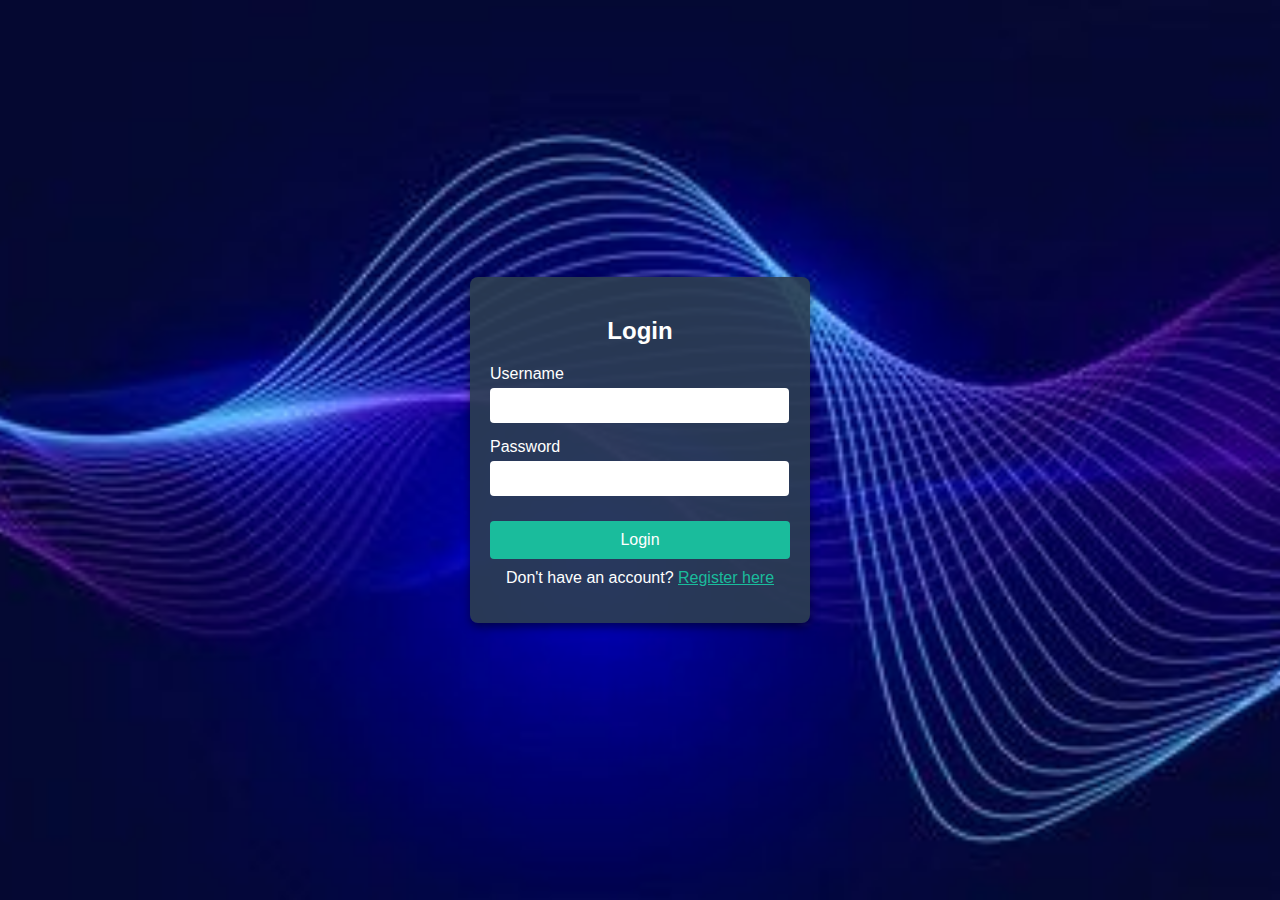
<file: index.html>
<!DOCTYPE html>
<html lang="en">
<head>
    <meta charset="UTF-8">
    <meta name="viewport" content="width=device-width, initial-scale=1.0">
    <title>Login</title>
    <link rel="stylesheet" href="index.css">
</head>
<body>
    <div class="container">
        <h2>Login</h2>
        <form id="login-form" onsubmit="return handleSubmit(event)">
            <div class="form-group">
                <label for="username">Username</label>
                <input type="text" id="username" name="username" aria-label="Enter your username" required onfocus="promptAndRecognize('Say your username', 'username')">
            </div>
            <div class="form-group">
                <label for="password">Password</label>
                <input type="password" id="password" name="password" aria-label="Enter your password" required onfocus="promptAndRecognize('Say your password', 'password')">
            </div>
            <button type="submit" onfocus="speak('Press Enter to login')">Login</button>
        </form>
        <p>Don't have an account? <a href="register.html">Register here</a></p>
    </div>
    <script src="index.js"></script>
</body>
</html>
</file>
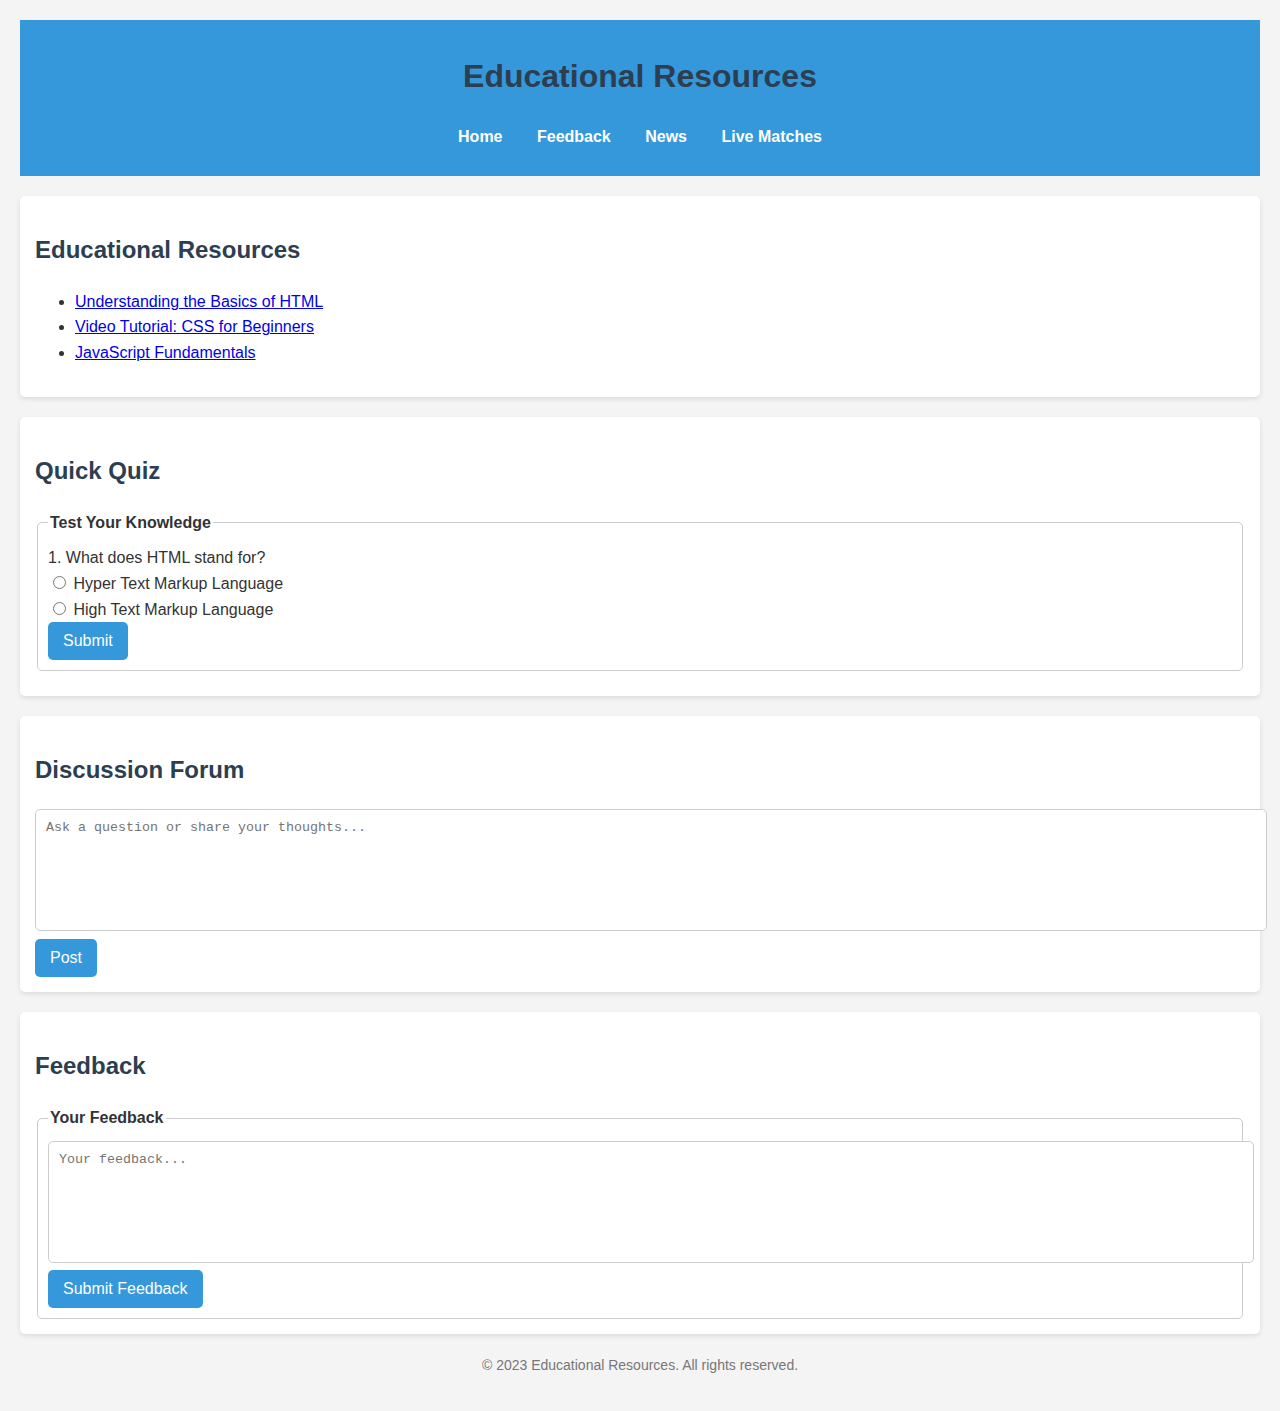
<file: education.html>
<!DOCTYPE html>
<html lang="en">
<head>
    <meta charset="UTF-8">
    <meta name="viewport" content="width=device-width, initial-scale=1.0">
    <title>Education Resources</title>
    <link rel="stylesheet" href="education.css">
</head>
<body>
    <header>
        <h1>Educational Resources</h1>
        <nav>
            <ul>
                <li><a href="mini3.html" aria-label="Go to Home">Home</a></li>
                <li><a href="feedback.html" aria-label="Provide Feedback">Feedback</a></li>
                <li><a href="news.html" aria-label="Read Latest News">News</a></li>
                <li><a href="matches.html" aria-label="View Live Matches">Live Matches</a></li>
            </ul>
        </nav>
    </header>

    <main>
        <section>
            <h2>Educational Resources</h2>
            <ul>
                <li><a href="link-to-article1.html" aria-label="Understanding the Basics of HTML">Understanding the Basics of HTML</a></li>
                <li><a href="link-to-video1.html" aria-label="Video Tutorial: CSS for Beginners">Video Tutorial: CSS for Beginners</a></li>
                <li><a href="link-to-tutorial1.html" aria-label="JavaScript Fundamentals">JavaScript Fundamentals</a></li>
            </ul>
        </section>

        <section>
            <h2>Quick Quiz</h2>
            <form id="quizForm" aria-labelledby="quizTitle">
                <fieldset>
                    <legend id="quizTitle">Test Your Knowledge</legend>
                    <label for="q1">1. What does HTML stand for?</label><br>
                    <input type="radio" id="q1" name="q1" value="Hyper Text Markup Language" aria-label="Hyper Text Markup Language"> Hyper Text Markup Language<br>
                    <input type="radio" id="q1" name="q1" value="High Text Markup Language" aria-label="High Text Markup Language"> High Text Markup Language<br>
                    <button type="button" onclick="checkQuiz()">Submit</button>
                </fieldset>
            </form>
            <div id="quizResult" role="alert"></div>
        </section>

        <section>
            <h2>Discussion Forum</h2>
            <textarea id="forumInput" placeholder="Ask a question or share your thoughts..." aria-label="Discussion input"></textarea>
            <button onclick="postComment()" aria-label="Post your comment">Post</button>
            <div id="forumComments" role="region" aria-live="polite"></div>
        </section>

        <section>
            <h2>Feedback</h2>
            <form id="feedbackForm" aria-labelledby="feedbackTitle">
                <fieldset>
                    <legend id="feedbackTitle">Your Feedback</legend>
                    <textarea placeholder="Your feedback..." aria-label="Feedback input"></textarea>
                    <button type="submit" aria-label="Submit Feedback">Submit Feedback</button>
                </fieldset>
            </form>
        </section>
    </main>

    <footer>
        <p>&copy; 2023 Educational Resources. All rights reserved.</p>
    </footer>

    <script>
        function checkQuiz() {
            const resultDiv = document.getElementById('quizResult');
            const answer = document.querySelector('input[name="q1"]:checked');
            if (answer && answer.value === "Hyper Text Markup Language") {
                resultDiv.innerHTML = "Correct!";
            } else {
                resultDiv.innerHTML = "Try again!";
            }
        }

        function postComment() {
            const comment = document.getElementById('forumInput').value;
            const commentsDiv = document.getElementById('forumComments');
            if (comment.trim() === "") {
                alert("Please enter a comment before posting.");
                return;
            }
            commentsDiv.innerHTML += `<p>${comment}</p>`;
            document.getElementById('forumInput').value = ''; // Clear the textarea
        }
    </script>
</body>
</html>
</file>
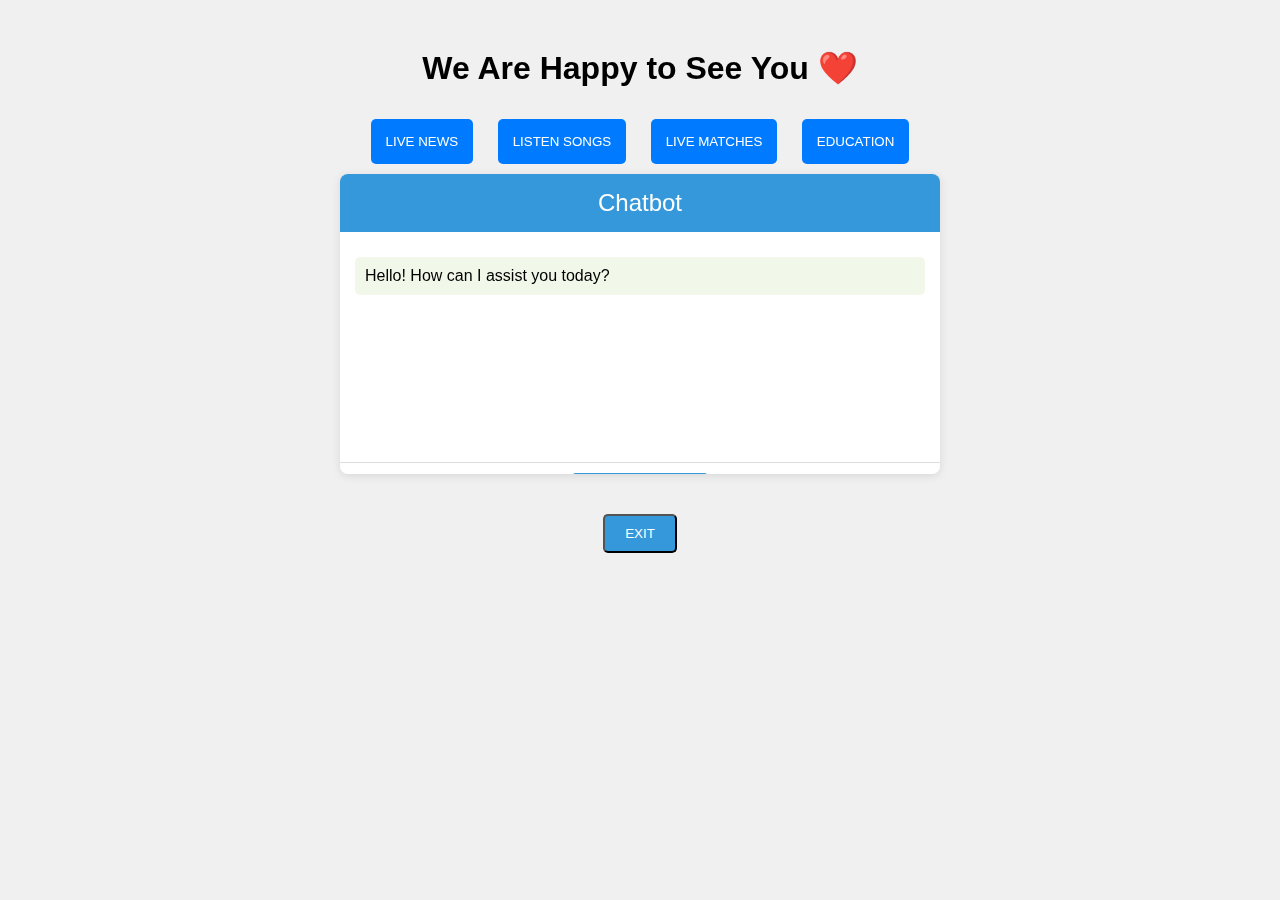
<file: main.html>
<!DOCTYPE html>
<html lang="en">
<head>
    <meta charset="UTF-8">
    <meta name="viewport" content="width=device-width, initial-scale=1.0">
    <title>Main Page</title>
    <link rel="stylesheet" href="main.css">
</head>
<body>
    <div class="container">
        <h1>We Are Happy to See You ❤️</h1>
        <div id="options">
            <button class="option">LIVE NEWS</button>
            <button class="option">LISTEN SONGS</button>
            <button class="option">LIVE MATCHES</button>
            <button class="option">EDUCATION</button>
        </div>




        <div class="chatbot-container">
            <div class="chat-header">Chatbot</div>
            <div class="chat-messages" id="chatMessages">
                <div class="message bot-message">Hello! How can I assist you today?</div>
            </div>
            <div class="input-area" id="inputArea" style="display: none;">
                <input type="text" id="userInput" placeholder="Type your message..." />
                <button id="sendButton">Send</button>
                <button id="voiceInputButton">🎤</button>
            </div>
            <button id="showInputButton">Type a Message</button>
        </div>



        </div>
        <center>
    <button class="exit" id="proceed-button" onclick="proceedToNextPage()" >EXIT</button>
    </center>
    <script src="main.js"></script>
</body>
</html>
</file>
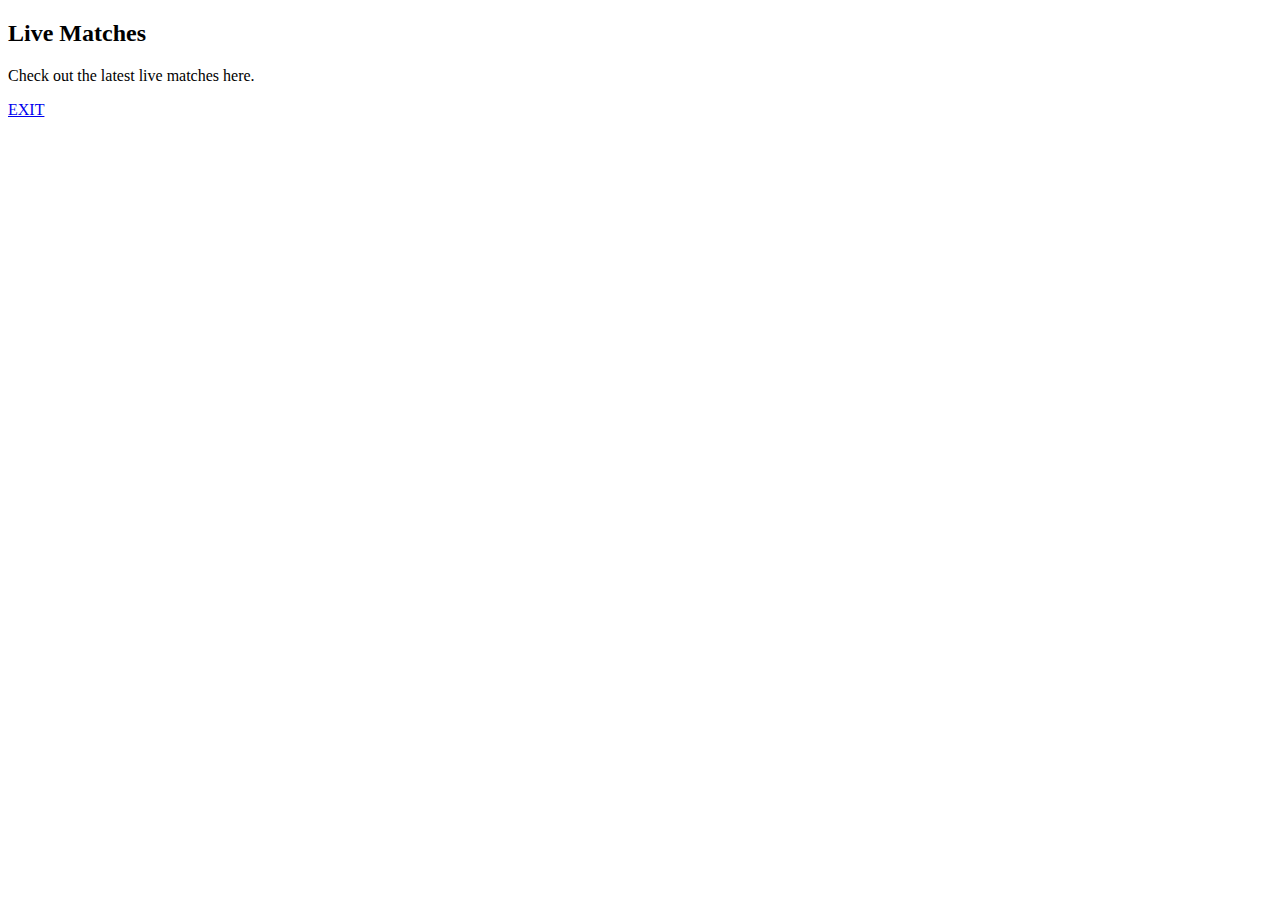
<file: matches.html>
<!DOCTYPE html>
<html lang="en">
<head>
    <meta charset="UTF-8">
    <meta name="viewport" content="width=device-width, initial-scale=1.0">
    <title>MATCHES</title>
</head>
<body>
    <h2>Live Matches</h2>
    <p>Check out the latest live matches here.</p>
    <a class="exit" href="feedback.html">EXIT</a>
</body>
</html>
</file>
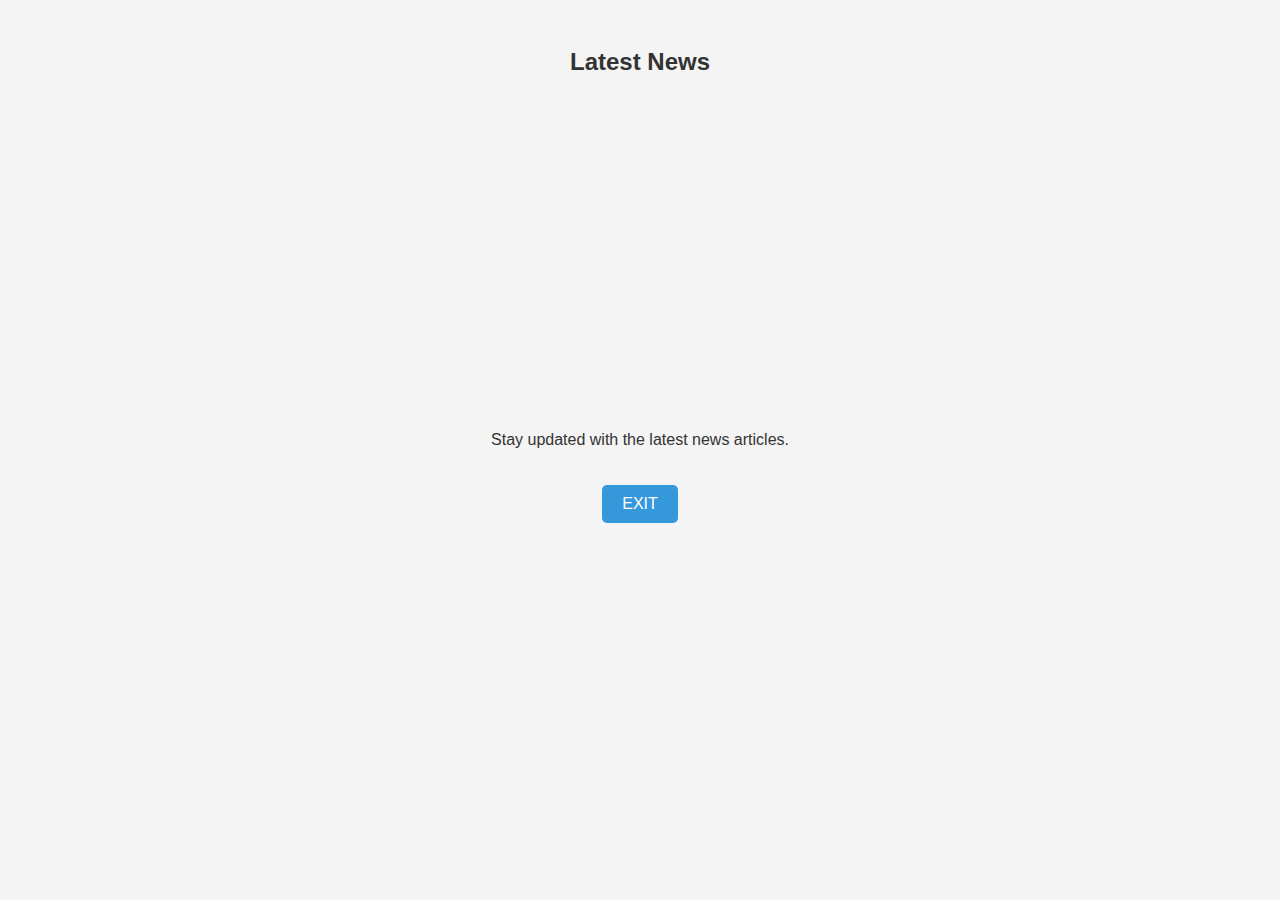
<file: news.html>
<!DOCTYPE html>
<html lang="en">
<head>
    <meta charset="UTF-8">
    <meta name="viewport" content="width=device-width, initial-scale=1.0">
    <title>NEWS</title>
    <style>
        body {
            font-family: Arial, sans-serif;
            text-align: center;
            background-color: #f4f4f4;
            color: #333;
            padding: 20px;
        }
        .exit {
            display: inline-block;
            margin-top: 20px;
            padding: 10px 20px;
            background-color: #3498db;
            color: white;
            text-decoration: none;
            border-radius: 5px;
        }
        .exit:hover {
            background-color: #2980b9;
        }
    </style>
</head>
<body>
    <h2>Latest News</h2>
    <iframe id="newsVideo" width="560" height="315" src="https://www.youtube.com/embed/RUzgphgBRzI?enablejsapi=1" title="YouTube video player" frameborder="0" allow="accelerometer; autoplay; clipboard-write; encrypted-media; gyroscope; picture-in-picture; web-share" referrerpolicy="strict-origin-when-cross-origin" allowfullscreen></iframe>
    <p>Stay updated with the latest news articles.</p>
    <a class="exit" href="feedback.html">EXIT</a>

    <script>
        // Function to start the video after 5 seconds
        function startVideo() {
            const videoFrame = document.getElementById('newsVideo');
            const videoSrc = videoFrame.src;
            videoFrame.src = videoSrc + "&autoplay=1"; // Add autoplay parameter
        }

        // Set a timeout to start the video after 5 seconds
        setTimeout(startVideo, 3000);
    </script>
</body>
</html>
</file>
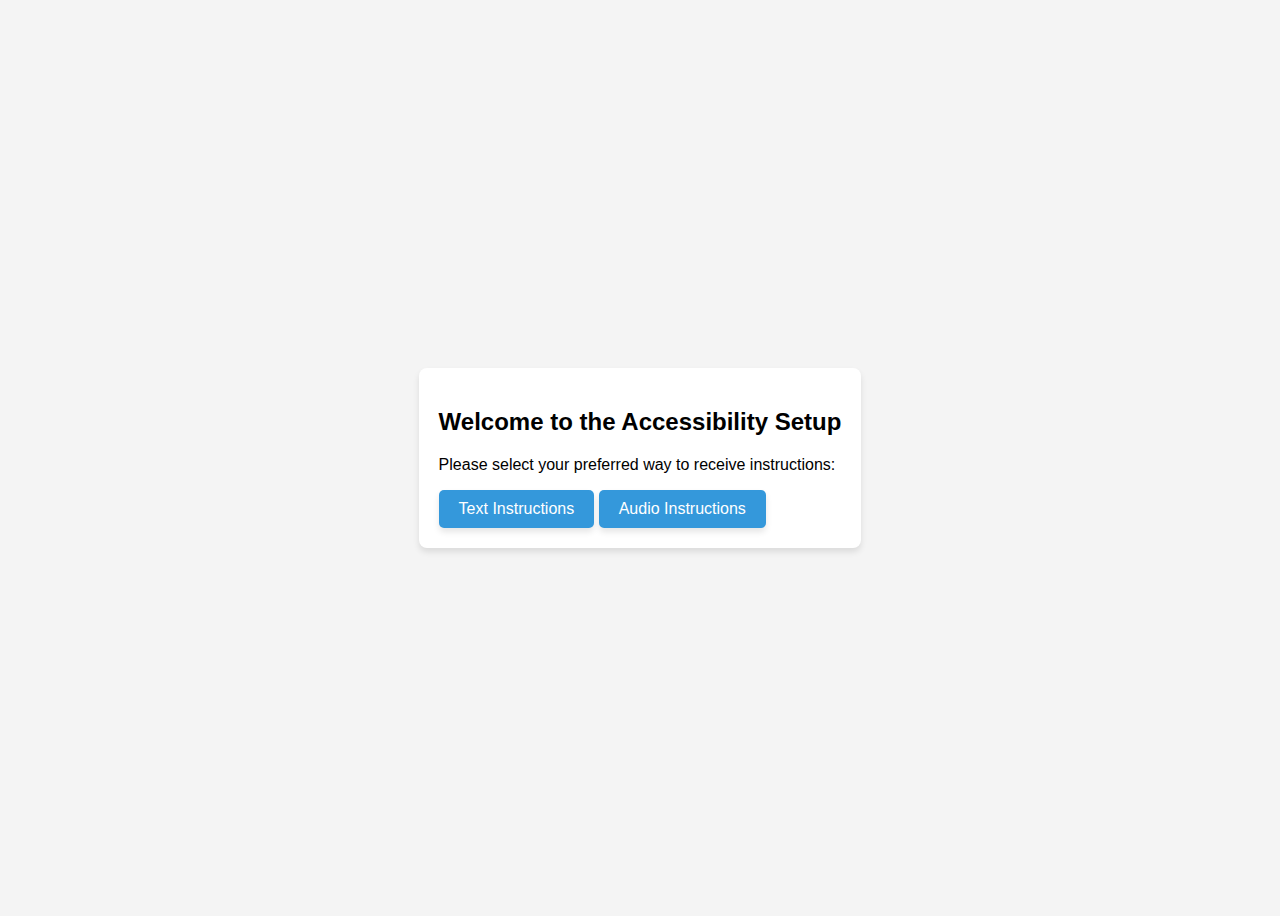
<file: preferences.html>
<!DOCTYPE html>
<html lang="en">
<head>
    <meta charset="UTF-8">
    <meta name="viewport" content="width=device-width, initial-scale=1.0">
    <title>Accessibility Preferences</title>
    <link rel="stylesheet" href="preferences.css">
</head>
<body>
    <div class="container">
        <h2>Welcome to the Accessibility Setup</h2>
        <p>Please select your preferred way to receive instructions:</p>
        <div class="preferences">
            <button class="button" id="text-preference" onclick="setPreference('text')">Text Instructions</button>
            <button class="button" id="audio-preference" onclick="setPreference('audio')">Audio Instructions</button>
        </div>
        <div id="instruction-prompt" style="display: none;">
            <p>Please click the highlighted area below:</p>
            <button id="target-button" onclick="completeTask()" style="visibility: hidden;">Click Me</button>
        </div>
        <div id="feedback" style="display: none;">
            <p>Thank you! Based on your responses, we will adjust the interface to better suit your needs.</p>
            <button id="proceed-button" onclick="proceedToNextPage()" disabled>Proceed</button>
        </div>
    </div>
    <script src="preferences.js"></script>
</body>
</html>
</file>
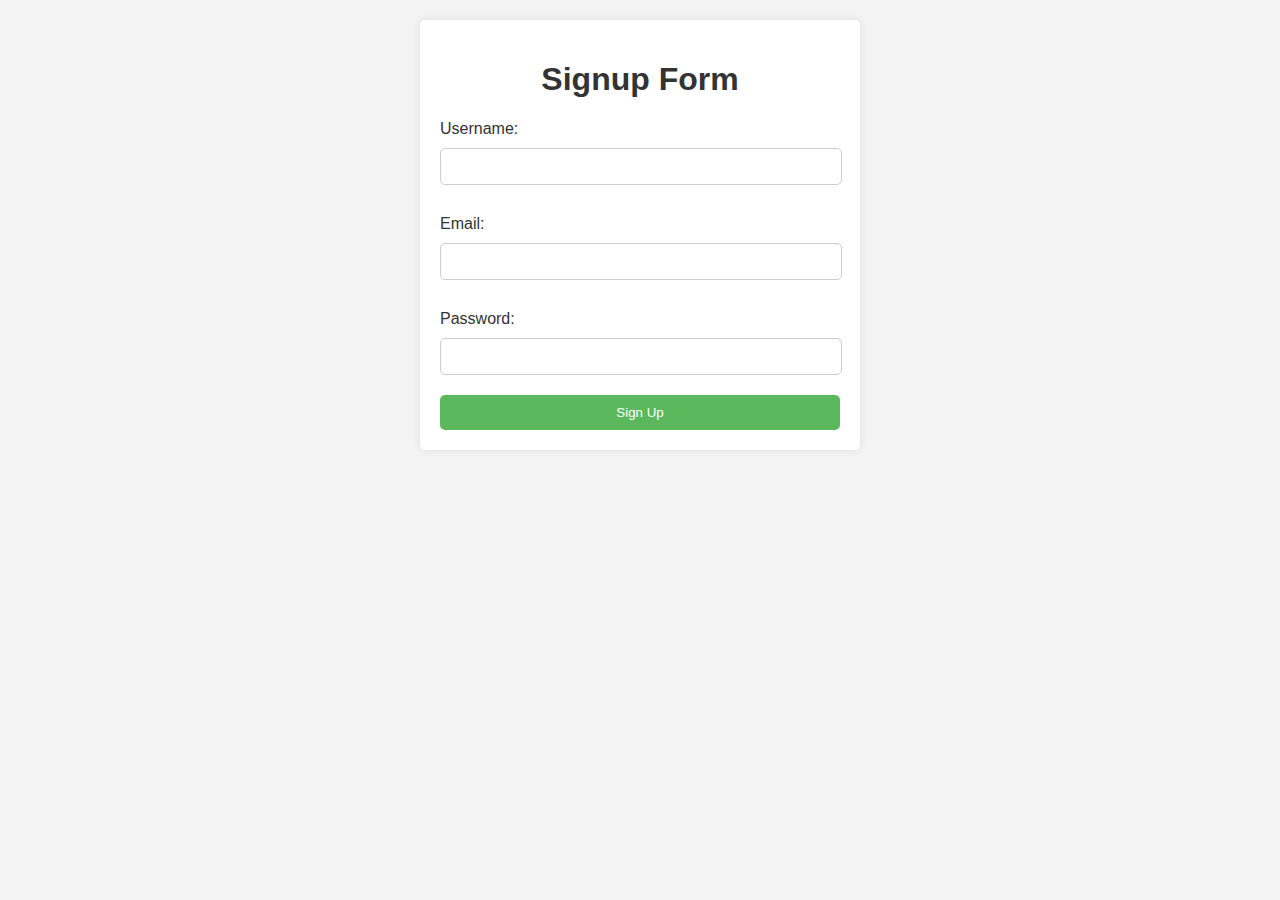
<file: register.html>
<!DOCTYPE html>
<html lang="en">
<head>
    <meta charset="UTF-8">
    <meta name="viewport" content="width=device-width, initial-scale=1.0">
    <title>Accessible Signup Page</title>
    <link rel="stylesheet" href="register.css">
</head>
<body>
    <div class="container">
        <h1>Signup Form</h1>
        <form id="signupForm" aria-labelledby="signupForm">
            
            <label for="username">Username:</label>
            <input type="text" id="username" name="username" required aria-required="true" onfocus="promptAndRecognize('Say your username', 'username')">

            <label for="email">Email:</label>
            <input type="email" id="email" name="email" required aria-required="true" onfocus="promptAndRecognize('Say your email', 'email')">

            <label for="password">Password:</label>
            <input type="password" id="password" name="password" required aria-required="true" onfocus="promptAndRecognize('Say your password', 'password')">
            
            <button type="submit">Sign Up</button>
        </form>
        <div id="message" aria-live="polite"></div>
    </div>
    <script src="register.js"></script>
</body>
</html>
</file>
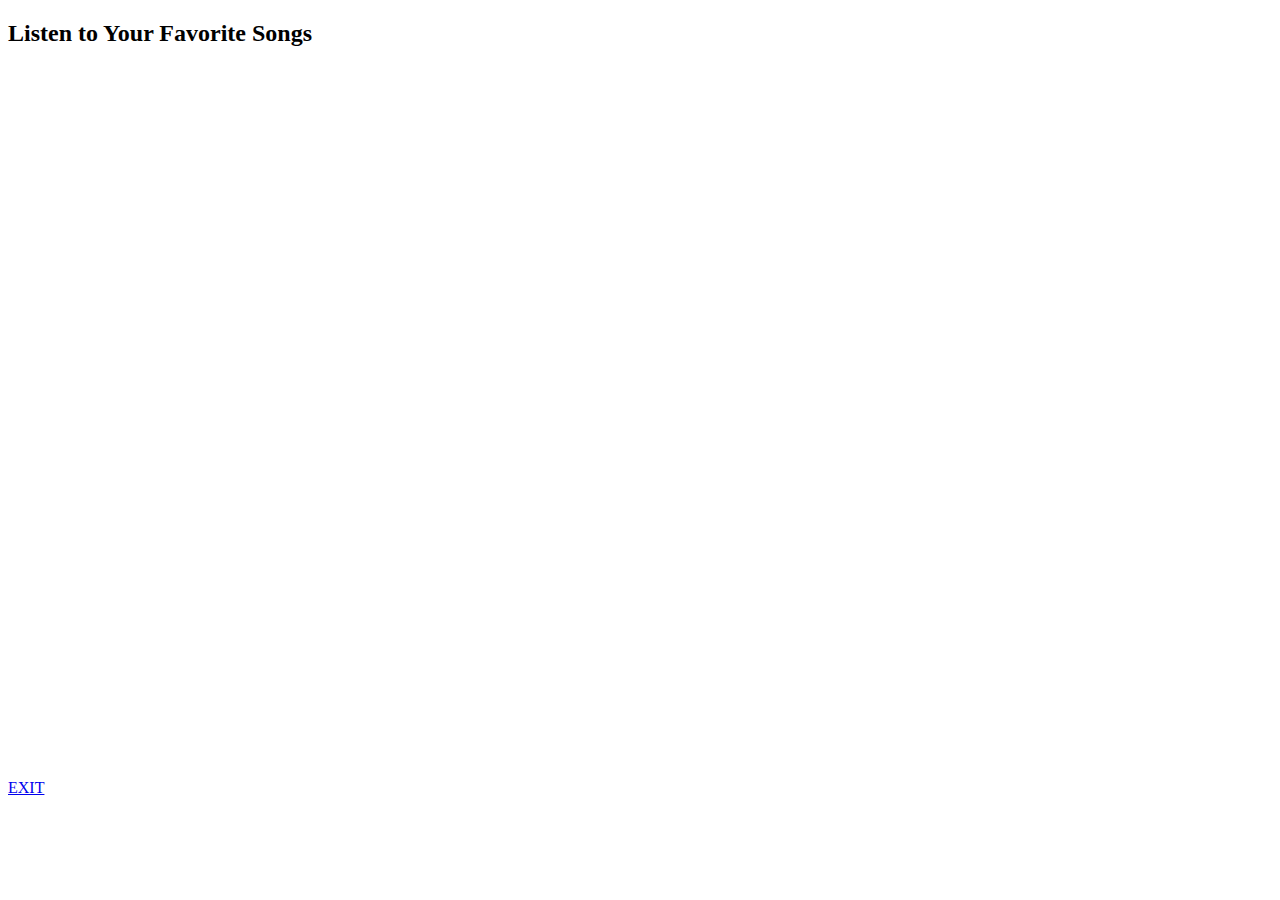
<file: songs.html>
<!DOCTYPE html>
<html lang="en">
<head>
    <meta charset="UTF-8">
    <meta name="viewport" content="width=device-width, initial-scale=1.0">
    <title>SONGS</title>
</head>
<body>
    <h2>Listen to Your Favorite Songs</h2>
    <iframe style="border-radius:12px" src="https://open.spotify.com/embed/playlist/1mhizqfkW1FiGT5xfLY0sp?utm_source=generator" width="100%" height="352" frameBorder="0" allowfullscreen="" allow="autoplay; clipboard-write; encrypted-media; fullscreen; picture-in-picture" loading="lazy"></iframe>
    <iframe style="border-radius:12px" src="https://open.spotify.com/embed/playlist/6lK6L7CNF9AZ2kh821R9f4?utm_source=generator" width="100%" height="352" frameBorder="0" allowfullscreen="" allow="autoplay; clipboard-write; encrypted-media; fullscreen; picture-in-picture" loading="lazy"></iframe>
    <a class="exit" href="feedback.html">EXIT</a>
</body>
</html>
</file>
<file: index.css>
body {
    font-family: Arial, sans-serif;
    background-image: url('login.jpg'); 
    background-size: cover;
    background-position: center;
    background-repeat: no-repeat;
    color: white;
    display: flex;
    justify-content: center;
    align-items: center;
    height: 100vh;
    margin: 0;
}

.container {
    background-color: rgba(44, 62, 80, 0.9); 
    padding: 20px;
    border-radius: 8px;
    box-shadow: 0 4px 10px rgba(0, 0, 0, 0.5);
    width: 300px;
}

h2 {
    text-align: center;
}

.form-group {
    margin-bottom: 15px;
}

label {
    display: block;
    margin-bottom: 5px;
}

input {
    width: 93%;
    padding: 10px;
    border: none;
    border-radius: 4px;
}

button {
    width: 100%;
    padding: 10px;
    background-color: #1abc9c;
    border: none;
    border-radius: 4px;
    color: white;
    font-size: 16px;
    margin-top: 10px;
    cursor: pointer;
}

button:hover {
    background-color: #16a085;
}

p {
    text-align: center;
    margin-top: 10px;
}

a {
    color: #1abc9c;
}


input:focus, button:focus {
    outline: 2px solid #1abc9c;
    outline-offset: 2px;
}
</file>
<file: education.css>
/* General Styles */
body {
    font-family: Arial, sans-serif;
    line-height: 1.6;
    background-color: #f4f4f4;
    color: #333;
    margin: 0;
    padding: 20px;
}

header {
    background: #3498db;
    color: white;
    padding: 10px 0;
    text-align: center;
}

nav ul {
    list-style: none;
    padding: 0;
}

nav ul li {
    display: inline;
    margin: 0 15px;
}

nav a {
    color: white;
    text-decoration: none;
    font-weight: bold;
}

nav a:hover {
    text-decoration: underline;
}

/* Main Content */
main {
    margin: 20px 0;
}

h1, h2 {
    color: #2c3e50;
}

section {
    margin-bottom: 20px;
    padding: 15px;
    background: white;
    border-radius: 5px;
    box-shadow: 0 2px 5px rgba(0, 0, 0, 0.1);
}

fieldset {
    border: 1px solid #ccc;
    padding: 10px;
    border-radius: 5px;
}

legend {
    font-weight: bold;
}

/* Form Elements */
textarea {
    width: 100%;
    height: 100px;
    padding: 10px;
    border: 1px solid #ccc;
    border-radius: 5px;
    resize: none;
}

button {
    background: #3498db;
    color: white;
    border: none;
    padding: 10px 15px;
    border-radius: 5px;
    cursor: pointer;
    font-size: 16px;
}

button:hover {
    background: #2980b9;
}

/* Quiz Result */
#quizResult {
    margin-top: 10px;
    font-weight: bold;
}

/* Footer */
footer {
    text-align: center;
    margin-top: 20px;
    font-size: 14px;
    color: #777;
}

/* Responsive Styles */
@media (max-width: 600px) {
    nav ul li {
        display: block;
        margin: 5px 0;
    }

    button {
        width: 100%;
    }
}
</file>
<file: main.css>
body {
    font-family: Arial, sans-serif;
    background-color: #f0f0f0;
}

.container {
    text-align: center;
    padding: 20px;
}

.option {
    padding: 15px;
    margin: 10px;
    border-radius: 5px;
    border: none;
    cursor: pointer;
    background-color: #007BFF;
    color: white;
}




.chatbot-container {
    height: 300px; /* Set the desired height */
    overflow-y: auto;
    max-width: 600px;
    margin: 0 auto;
    background: white;
    border-radius: 8px;
    box-shadow: 0 2px 10px rgba(0, 0, 0, 0.1);
}

/* Chat Header */
.chat-header {
    background: #3498db;
    color: white;
    padding: 15px;
    text-align: center;
    font-size: 1.5em;
}

/* Chat Messages */
.chat-messages {
    max-height: 200px; /* Set max height for messages */
    overflow-y: auto; 
    padding: 15px;
    height: 400px; /* Fixed height for scrolling */
    overflow-y: auto;
    border-bottom: 1px solid #ddd;
}

/* Individual Message */
.message {
    margin: 10px 0;
    padding: 10px;
    border-radius: 5px;
}

.user-message {
    background: #e1f5fe; /* Light blue for user messages */
    text-align: right;
}

.bot-message {
    background: #f1f8e9; /* Light green for bot messages */
    text-align: left;
}

/* Input Area */
.input-area {
    display: flex;
    padding: 10px;
    background: #f9f9f9;
}

.input-area input {
    flex: 1;
    padding: 10px;
    border: 1px solid #ccc;
    border-radius: 5px;
    font-size: 1em;
}

.input-area button {
    padding: 10px 15px;
    margin-left: 10px;
    background: #3498db;
    color: white;
    border: none;
    border-radius: 5px;
    cursor: pointer;
    font-size: 1em;
}

.input-area button:hover {
    background: #2980b9; /* Darker blue on hover */
}

/* Show Input Button */
#showInputButton {
    margin: 10px;
    padding: 10px;
    background: #3498db;
    color: white;
    border: none;
    border-radius: 5px;
    cursor: pointer;
    font-size: 1em;
}

#showInputButton:hover {
    background: #2980b9; /* Darker blue on hover */
}

/* Responsive Styles */
@media (max-width: 600px) {
    .chatbot-container {
        width: 100%;
        margin: 0;
    }

    .input-area input {
        font-size: 0.9em;
    }

    .input-area button {
        font-size: 0.9em;
    }

    #showInputButton {
        font-size: 0.9em;
    }
}
.exit {
    display: inline-block;
    align-self: center;
    margin-top: 20px;
    padding: 10px 20px;
    background-color: #3498db;
    color: white;
    text-decoration: none;
    border-radius: 5px;
}
.exit:hover {
    background-color: #2980b9;
}
</file>
<file: preferences.css>
body {
    font-family: Arial, sans-serif;
    background-color: #f4f4f4;
    display: flex;
    justify-content: center; /* Center horizontally */
    align-items: center; /* Center vertically */
    height: 100vh; 
}

.container {
    
    margin: 0 auto;
    max-width: 600px;
    margin: 20px auto;
    padding: 20px;
    background: #ffffff;
    border-radius: 8px;
    box-shadow: 0 4px 6px rgba(0, 0, 0, 0.1);
}
.button {
    background-color: #3498db; /* Base background color */
    color: white; /* Text color */
    padding: 10px 20px; /* Padding for the button */
    border: none; /* Remove default border */
    border-radius: 5px; /* Rounded corners */
    font-size: 16px; /* Font size */
    cursor: pointer; /* Pointer cursor on hover */
    transition: background-color 0.3s ease, transform 0.2s ease; /* Smooth transition for background and transform */
    box-shadow: 0 4px 6px rgba(0, 0, 0, 0.1); /* Subtle shadow */
}

.button:hover {
    background-color: #2980b9; /* Darker background on hover */
    transform: translateY(-2px); /* Slight lift effect on hover */
}

.button:active {
    transform: translateY(0); /* Reset lift effect when clicked */
    box-shadow: 0 2px 4px rgba(0, 0, 0, 0.2); /* Shadow effect when active */
}
</file>
<file: register.css>
body {
    font-family: Arial, sans-serif;
    background-color: #f4f4f4;
    color: #333;
    margin: 0;
    padding: 20px;
}

.container {
    max-width: 400px;
    margin: auto;
    background: white;
    padding: 20px;
    border-radius: 5px;
    box-shadow: 0 0 10px rgba(0, 0, 0, 0.1);
}

h1 {
    text-align: center;
}

label {
    display: block;
    margin: 10px 0 10px 0;
}

input {
    width: 95%;
    padding: 10px;
    margin-bottom: 20px;
    border: 1px solid #ccc;
    border-radius: 5px;
}

button {
    width: 100%;
    padding: 10px;
    background-color: #5cb85c;
    color: white;
    border: none;
    border-radius: 5px;
    cursor: pointer;
}

button:hover {
    background-color: #4cae4c;
}
</file>
